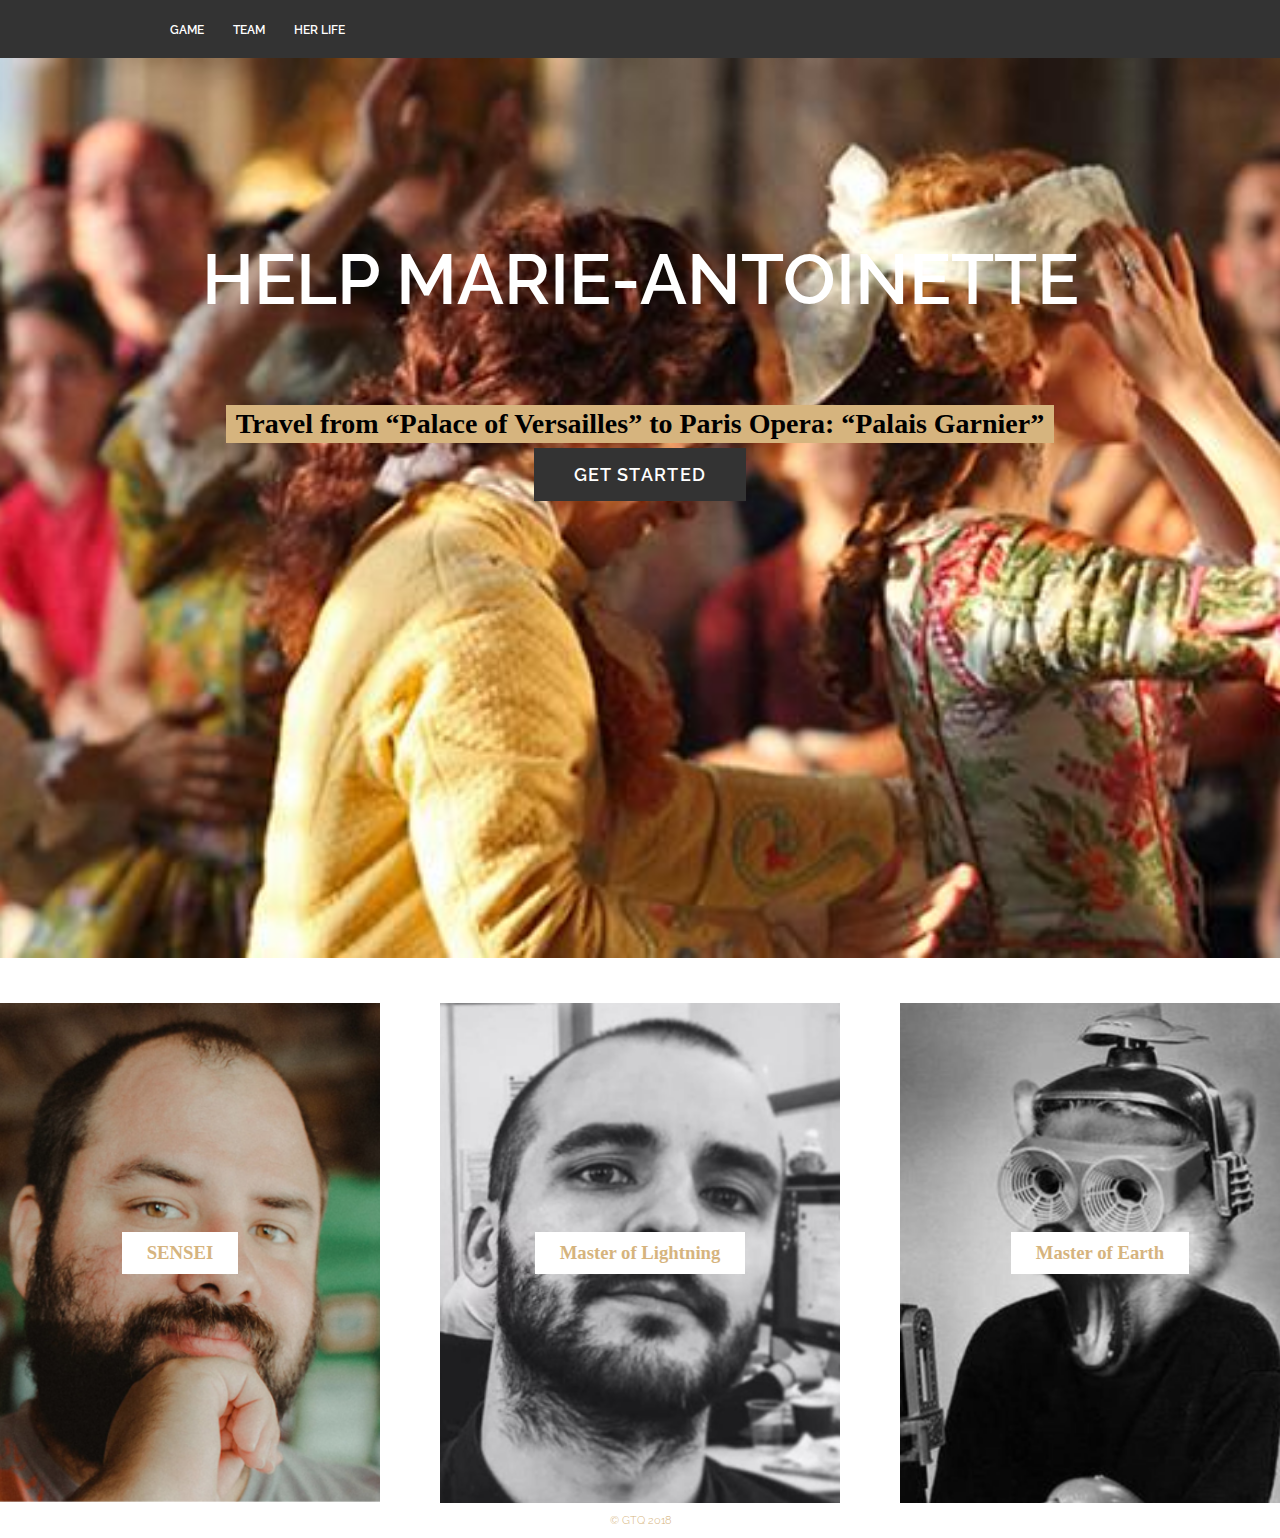
<file: index.html>
<!DOCTYPE html>
<html>

<head>
    <link href="https://fonts.googleapis.com/css?family=Raleway:400, 600" rel="stylesheet" type="text/css">
    <link type="text/css" rel="stylesheet" href="./css/style.css" />
    <title>Help Marie-Antoinette.</title>
</head>

<body>

    <body>
        <div class="header">
            <div class="container">
                <ul class="nav">
                    <li><a target="_blank" href="game.html">Game</a></li>

                    <li> <a href="#team">Team</a></li>

                    <li><a target="_blank" href="https://fr.wikipedia.org/wiki/Marie-Antoinette_d%27Autriche">Her Life</a></li>
                </ul>
            </div>
        </div>

        <div class="jumbotron">
            <div class="container">
                <div class="main">
                    <h1>Help Marie-Antoinette</h1>
                    <h2>Travel from “Palace of Versailles” to Paris Opera: “Palais Garnier”</h2>
                    <p></p>


                    <a class="btn-primary" target="_blank" href="game.html">Get started</a>
                </div>

            </div>

        </div>


        <div class="supporting-container" id="team">
            <div class="sensei">
                <h3>SENSEI</h3>
            </div>
            <div class="master1">
                <h3>Master of Lightning </h3>
            </div>

            <div class="master2">
                <h3>Master of Earth</h3>
            </div>
        </div>


        <div class="footer">
            <div class="container"></div>
            <p>&copy; GTQ 2018</p>
        </div>
        </div>
    </body>
</body>

</html>
</file>
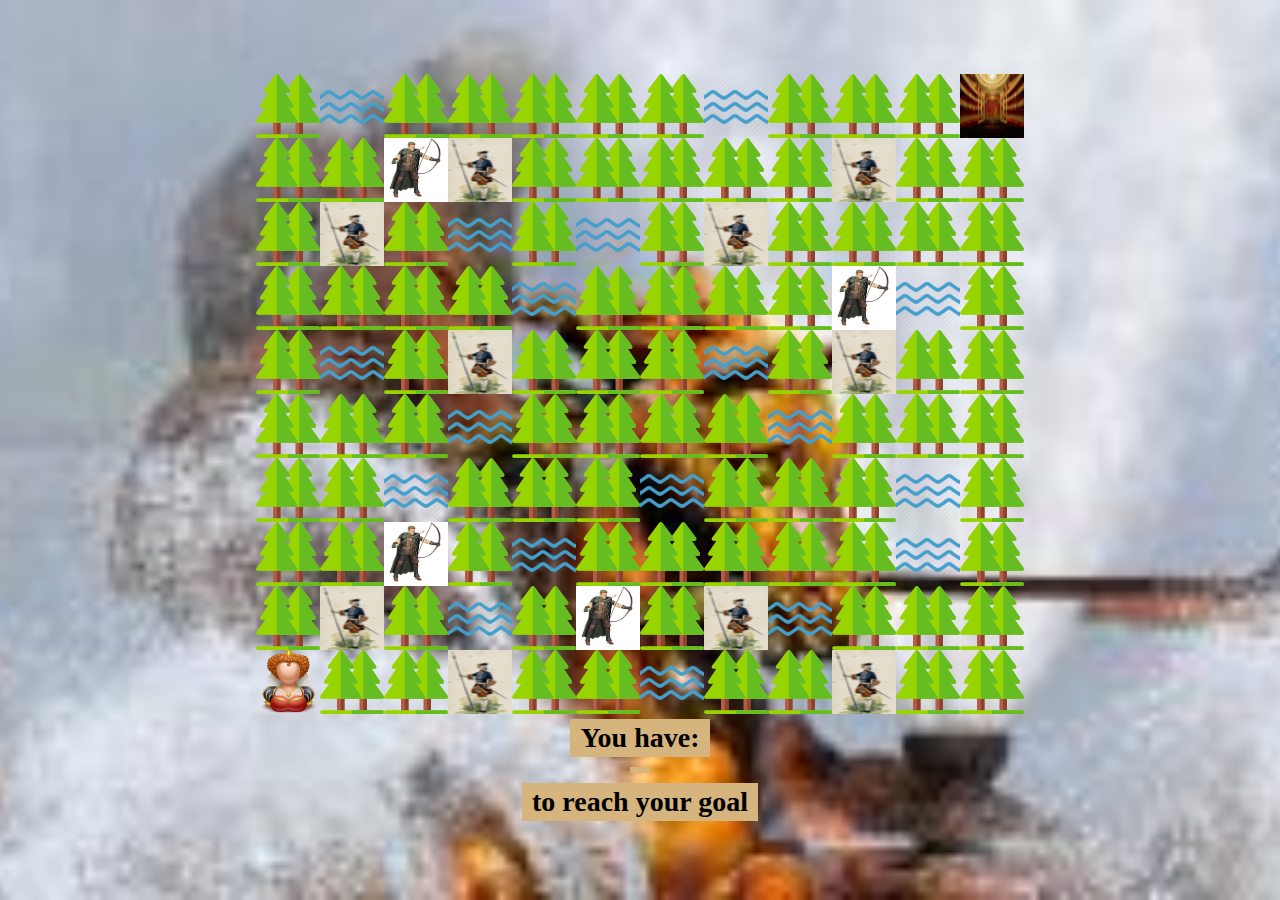
<file: game.html>
<!DOCTYPE html>
<html lang="en">

<head>
    <meta charset="UTF-8">
    <meta name="viewport" content="width=device-width, initial-scale=1.0">
    <meta http-equiv="X-UA-Compatible" content="ie=edge">

    <link rel="stylesheet" type="text/css" href="./css/style0.css" />
    <link rel="stylesheet" type="text/css" href="./css/style.css" />

    <title>Marie-Antoinette Game</title>
</head>

<body>
    <div id="stage"></div>
    <h2>You have: </h2>
    <h2 id="output"></h2>
    <h2>to reach your goal</h2>
</body>

<script src="https://code.jquery.com/jquery-3.3.1.js" integrity="sha256-2Kok7MbOyxpgUVvAk/HJ2jigOSYS2auK4Pfzbm7uH60=" crossorigin="anonymous"></script>
<script type="text/javascript" src="./js/script.js"></script>

</html>
</file>
<file: css/style.css>
html,
    body {
        margin: 0;
        padding: 0;
    }
    
    a:visited,
    a {
        color: white;
        text-decoration: none;
    }
    
    .cell {
        display: block;
        position: absolute;
        width: 64px;
        height: 64px;
    }
    
    .container {
        max-width: 940px;
        margin: 0 auto;
        padding: 0 10px;
    }
    
    .jumbotron {
        background: url("../img/versailles.jpg") no-repeat center center;
        background-size: cover;
        height: 100vh;
    }
    
    .header {
        background-color: #333;
    }
    
    .nav {
        list-style-type: none;
        margin: 0;
        padding: 20px 0;
    }
    
    .nav li {
        color: #fff;
        display: inline;
        font-family: 'Raleway', sans-serif;
        font-weight: 600;
        font-size: 12px;
        margin-right: 25px;
        text-transform: uppercase;
    }
    
    .main {
        position: relative;
        top: 180px;
        text-align: center;
    }
    
    .main h1 {
        color: #fff;
        font-family: 'Raleway', sans-serif;
        font-weight: 600;
        font-size: 70px;
        margin-top: 0;
        margin-bottom: 80px;
        text-transform: uppercase;
    }
    
    .btn-primary {
        background-color: #333;
        color: #fff;
        font-family: 'Raleway', sans-serif;
        font-weight: 600;
        font-size: 18px;
        letter-spacing: 1.3px;
        padding: 16px 40px;
        text-decoration: none;
        text-transform: uppercase;
    }
    
    .btn-default {
        border: 1px solid #333;
        color: #333;
        font-family: 'Raleway', sans-serif;
        font-weight: 600;
        font-size: 10px;
        letter-spacing: 1.3px;
        padding: 10px 20px;
        text-decoration: none;
        text-transform: uppercase;
        display: inline-block;
        margin-bottom: 20px;
    }
    
    .footer p {
        font-family: 'Raleway', sans-serif;
        text-transform: uppercase;
        font-size: 11px;
    }
    
    .footer {
        text-align: center;
        color: #D6B47E;
        font-weight: 300;
        width: 100%;
        font-size: 1.25rem;
    }
    
    .supporting-container {
        display: flex;
        justify-content: center;
        align-items: center;
        padding: 45px 0 0 0;
    }
    
    .supporting-container div {
        background-size: cover;
        min-width: 400px;
        min-height: 500px;
        display: flex;
        justify-content: center;
        align-items: center;
        margin: 0 30px;
    }
    
    .sensei {
        background-image: url('../img/sensei.png');
    }
    
    .master1 {
        background-image: url('../img/master_of_lightning.png');
    }
    
    .master2 {
        background-image: url('../img/master_of_earth.png');
    }
    
    h2 {
        display: inline-block;
        text-align: center;
        background-color: #D6B47E;
        padding: 3px 10px;
        margin: 5px;
        font-size: 1.75rem;
    }
    
    h3 {
        display: inline-block;
        font-weight: 800;
        background-color: #ffffff;
        text-align: center;
        padding: 10px 25px;
        color: #D6B47E;
    }
</file>
<file: css/style0.css>
html,
body {
    background: url("../img/horse.jpg") no-repeat center center;
    background-size: cover;
    height: 100vh;
    width: 100vw;
    display: flex;
    align-items: center;
    justify-content: center;
    flex-direction: column
}

#stage {
    position: relative;
    width: 768px;
    height: 640px;
}

.cell {
    display: block;
    position: absolute;
    width: 64px;
    height: 64px;
}
</file>
